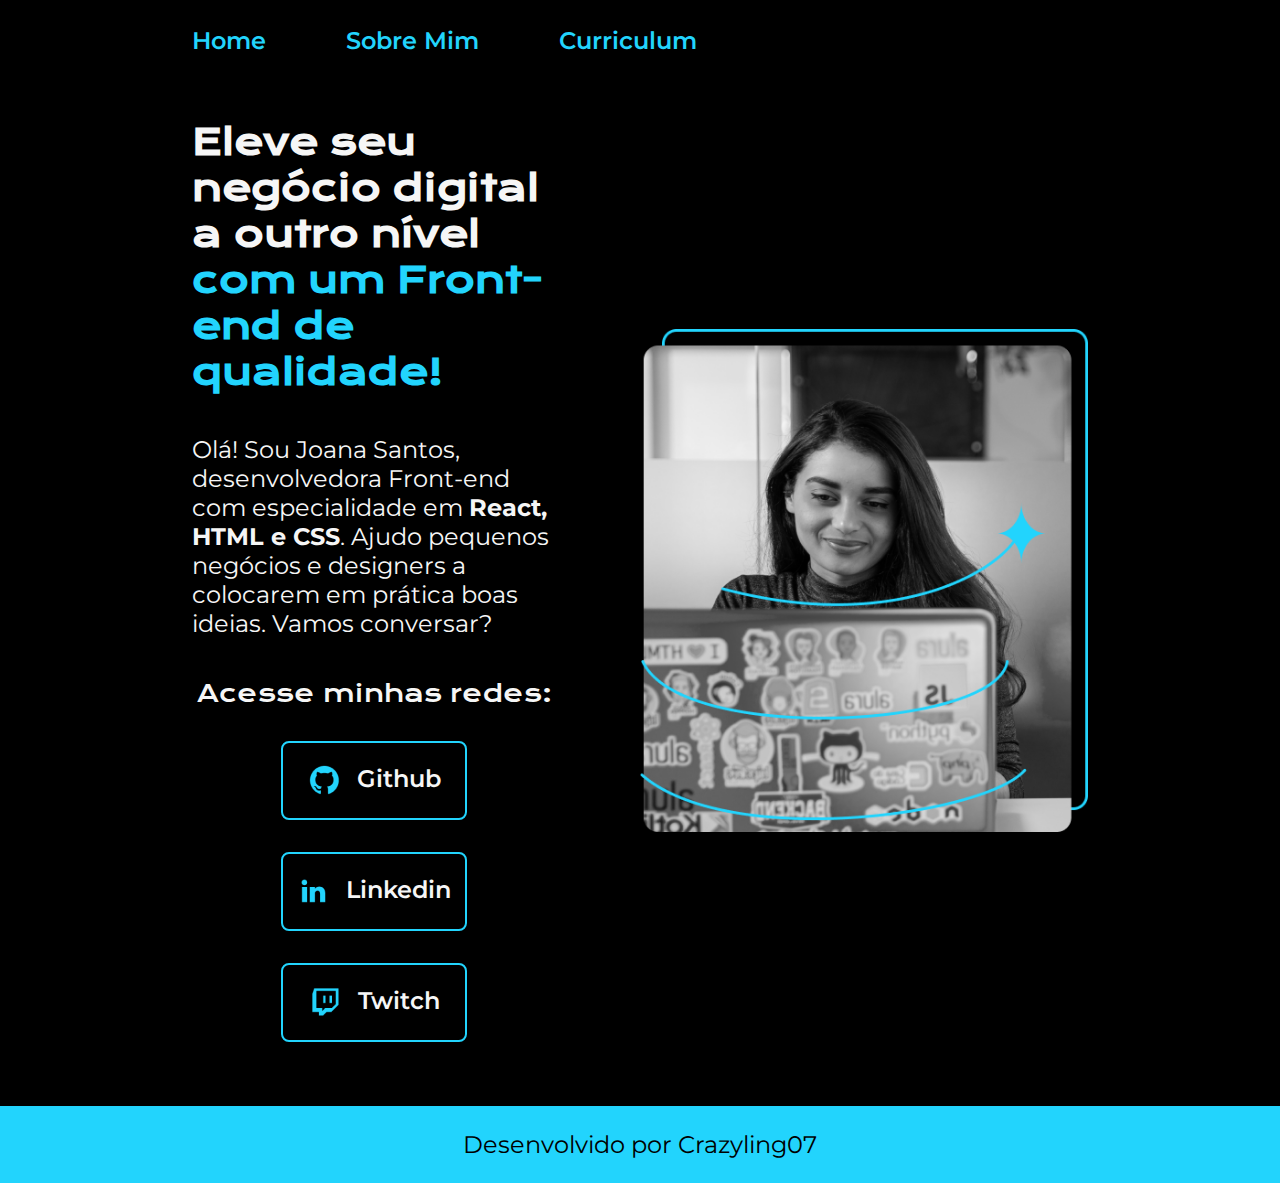
<file: index.html>
<!DOCTYPE html>

<html lang="pt-BR">

<head>

  <meta charset="UTF-8">
  <meta http-equiv="X-UA-Compatible" content="IE-edge">
  <meta name="viewport" content="width=device-width, initial-scale=1.0">

  <title>Portfolio de Jared 1.0</title>

  <link rel="stylesheet" href="./styles/style.css">

</head>

<body>

  <header class="cabecalho">

    <nav class="cabecalho__menu">

      <a class="cabecalho__menu__link" href="index.html">Home</a>

      <a class="cabecalho__menu__link" href="about.html">Sobre Mim</a>

      <a class="cabecalho__menu__link" href="curriculum.html">Curriculum</a>

    </nav>

  </header>

  <main class="apresentacao">

    <section class="apresentacao__conteudo">

      <h1 class="apresentacao__conteudo__titulo">Eleve seu negócio digital a outro nível <strong
          class="titulodestaque">com um Front-end de
          qualidade!</strong>
      </h1>

      <p class="apresentacao__conteudo__texto">Olá! Sou Joana Santos, desenvolvedora Front-end com
        especialidade em <strong class="primeiroparagrafo">React,
          HTML e CSS</strong>. Ajudo pequenos negócios
        e
        designers a colocarem em prática boas ideias. Vamos conversar?</p>
      <div class="apresentacao__links">

        <h2 class="apresentacao__conteudo__texto__links">Acesse minhas redes:</h2>

        <a class="apresentacao__links__nav" href="https://www.github.com/Crazyling07">
          <img src="./assets/github.png" alt="icone_github">
          Github
        </a>

        <a class="apresentacao__links__nav" href="https://linkedin.com/in/jared-clarckson-dev">
          <img src="./assets/linkedin.png" alt="icone_Linkedin">
          Linkedin
        </a>

        <a class="apresentacao__links__nav" href="https://twitch.tv/jared-clarckson-dev">
          <img src="./assets/twitch.png" alt="icone_twitch">
          Twitch
        </a>

      </div>

    </section>
    <img class="apresentacao__imagem" src="./assets/Imagem.png" alt="imagem garota dev titulo">


  </main>

  <footer class="rodape">Desenvolvido por Crazyling07</footer>

</body>

</html>
</file>
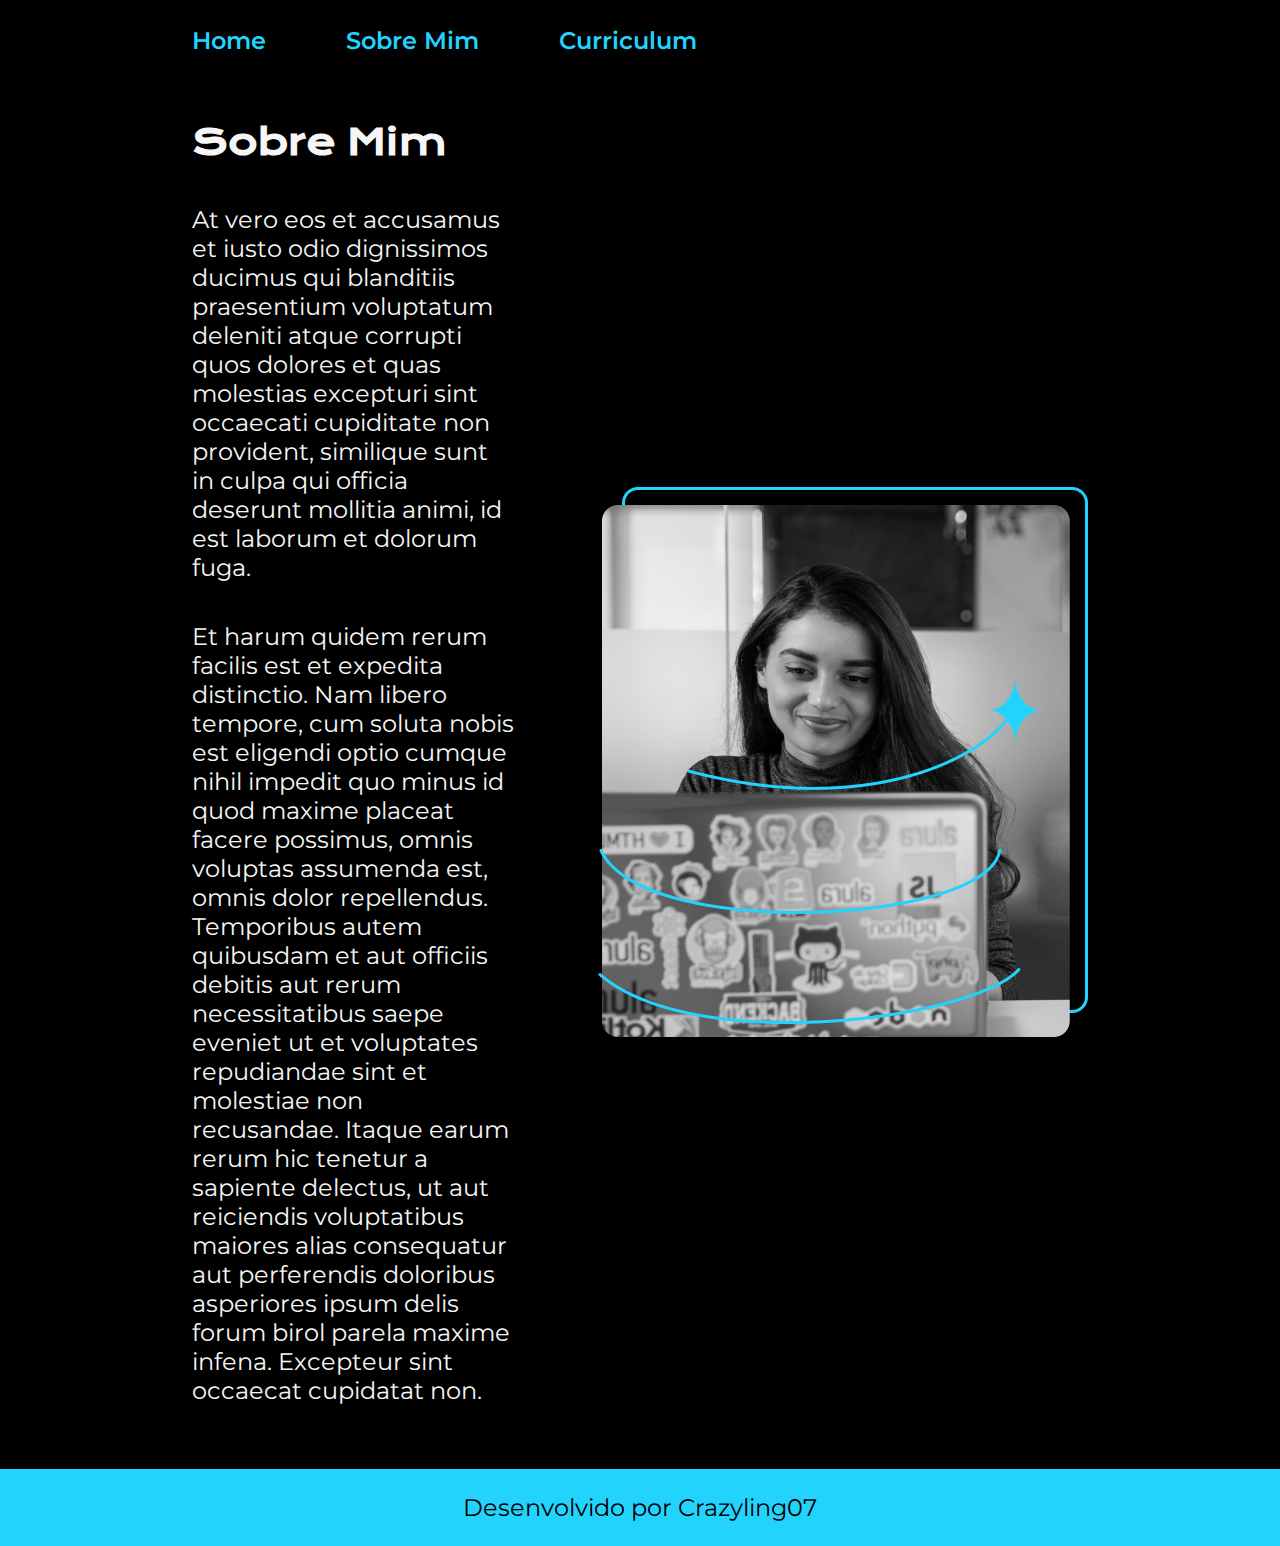
<file: about.html>
<!DOCTYPE html>
<html lang="pt-BR">

<head>
  <meta charset="UTF-8">
  <meta name="viewport" content="width=device-width, initial-scale=1.0">
  <meta http-equiv="X-UA-Compatible" content="IE-edge">
  <title>Sobre mim</title>

  <link rel="stylesheet" href="./styles/style.css">
</head>

<body>

  <header class="cabecalho">
    <nav class="cabecalho__menu">
      <a class="cabecalho__menu__link" href="index.html">Home</a>
      <a class="cabecalho__menu__link" href="about.html">Sobre Mim</a>
      <a class="cabecalho__menu__link" href="curriculum.html">Curriculum</a>
    </nav>
  </header>

  <main class="apresentacao">
    <section class="apresentacao__conteudo">
      <h1 class="apresentacao__conteudo__titulo">Sobre Mim</h1>
      <p class="apresentacao__conteudo__texto">At vero eos et accusamus et iusto odio dignissimos ducimus qui blanditiis
        praesentium voluptatum deleniti atque corrupti quos dolores et quas molestias excepturi sint occaecati
        cupiditate non provident, similique sunt in culpa qui officia deserunt mollitia animi, id est laborum et dolorum
        fuga.</p>
      <p class="apresentacao__conteudo__texto">Et harum quidem rerum facilis est et expedita distinctio. Nam libero
        tempore, cum soluta nobis est eligendi optio cumque nihil impedit quo minus id quod maxime placeat facere
        possimus, omnis voluptas assumenda est, omnis dolor repellendus. Temporibus autem quibusdam et aut officiis
        debitis aut rerum necessitatibus saepe eveniet ut et voluptates repudiandae sint et molestiae non recusandae.
        Itaque earum rerum hic tenetur a sapiente delectus, ut aut reiciendis voluptatibus maiores alias consequatur aut
        perferendis doloribus asperiores ipsum delis forum birol parela maxime infena. Excepteur sint occaecat cupidatat
        non.</p>
    </section>
    <img src="./assets/Imagem.png" alt="imagem garota dev titulo">

  </main>

  <footer class="rodape">Desenvolvido por Crazyling07</footer>

</body>

</html>
</file>
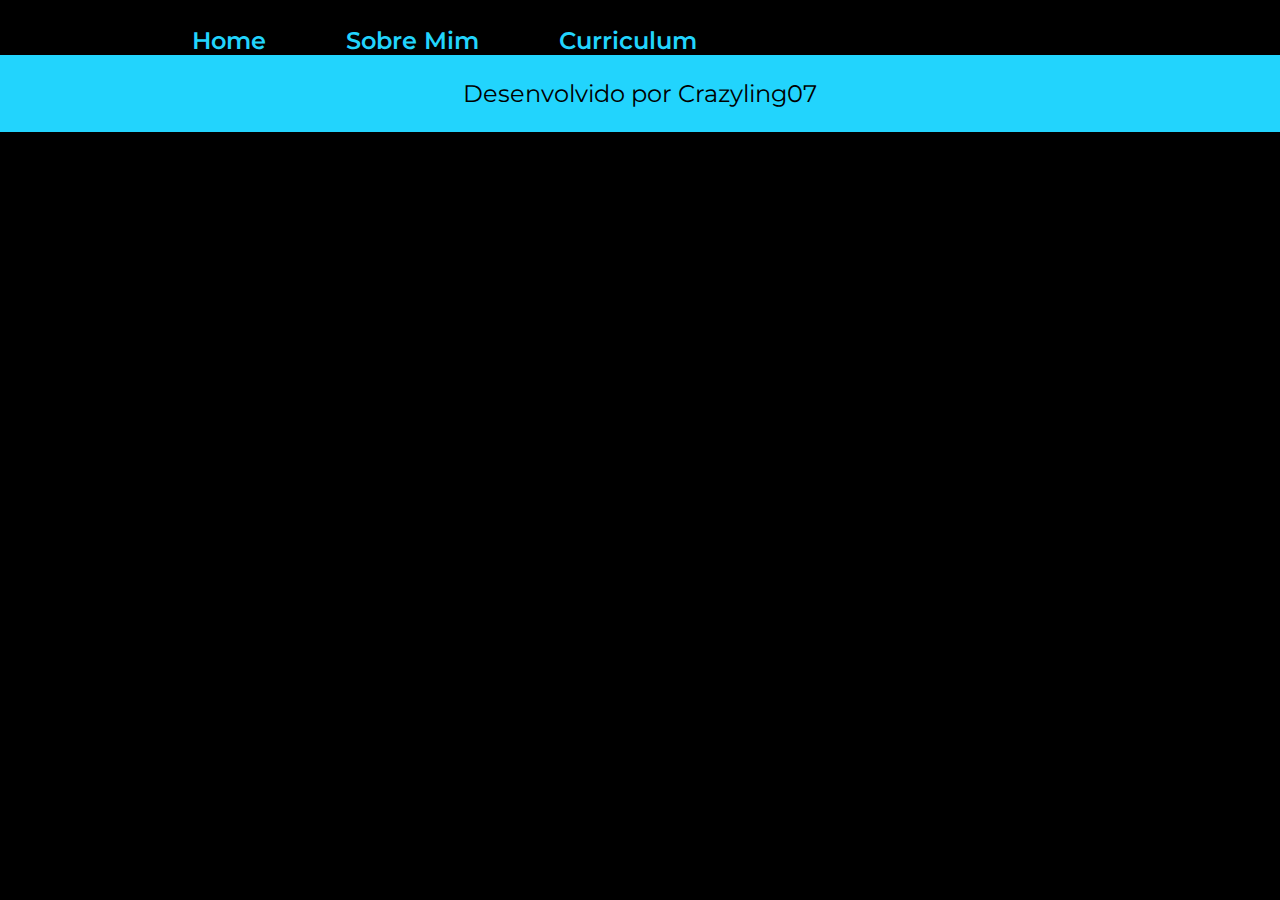
<file: curriculum.html>
<!DOCTYPE html>
<html lang="en">

<head>
  <meta charset="UTF-8">
  <meta http-equiv="X-UA-Compatible" content="IE-edge">
  <meta name="viewport" content="width=device-width, initial-scale=1.0">
  <title>Curriculum</title>
  <link rel="stylesheet" href="./styles/style.css">
</head>

<body>

  <header class="cabecalho">

    <nav class="cabecalho__menu">

      <a class="cabecalho__menu__link" href="index.html">Home</a>

      <a class="cabecalho__menu__link" href="about.html">Sobre Mim</a>

      <a class="cabecalho__menu__link" href="curriculum.html">Curriculum</a>

    </nav>

  </header>

  <main></main>



  <footer class="rodape">Desenvolvido por Crazyling07</footer>

</body>

</html>
</file>
<file: styles/style.css>
@import url('https://fonts.googleapis.com/css2?family=Krona+One&family=Montserrat:ital,wght@400;600&display=swap');

:root {
  --cor-primaria: #000000;
  --cor-secundaria: #f6f6f6;
  --cor-terciaria: #22D4FD;
  --cor-quartenaria: #272727;

}

* {
  margin: 0;
  padding: 0;
}

body {
  box-sizing: border-box;
  background-color: var(--cor-primaria);
  color: var(--cor-secundaria);
}

.cabecalho {
  padding: 2% 0% 0% 15%;
}

.cabecalho__menu {
  display: flex;
  gap: 80px;
}

.cabecalho__menu__link {
  font-size: 1.5rem;
  font-family: montserrat, sans-serif;
  font-weight: 600;
  color: var(--cor-terciaria);
  text-decoration: none;
}



.titulodestaque {
  color: var(--cor-terciaria);
}

.apresentacao {
  padding: 5% 15%;
  display: flex;
  align-items: center;
  justify-content: space-between;
  gap: 84px;
}

.apresentacao__conteudo {
  width: 50%;
  display: flex;
  flex-direction: column;
  gap: 40px;

}

.apresentacao__conteudo__titulo {
  font-size: 2.25rem;
  font-family: 'Krona One', sans-serif;
  ;
}

.apresentacao__conteudo__texto {
  font-size: 1.5rem;
  font-family: 'Montserrat', sans-serif;

}

.apresentacao__links {
  display: flex;
  justify-content: space-between;
  flex-direction: column;
  align-items: center;
  gap: 32px;
}

.apresentacao__links__nav {
  display: flex;
  justify-content: center;
  gap: 16px;
  border: 2px solid var(--cor-terciaria);
  color: var(--cor-secundaria);
  font-weight: 600;
  font-size: 1.5rem;
  font-family: 'Montserrat', sans-serif;
  width: 50%;
  text-align: center;
  border-radius: 8px;
  padding: 21.5px 0;
  text-decoration: none;
}

.apresentacao__conteudo__texto__links {
  font-size: 1.5rem;
  font-family: 'Krona One', sans-serif;
  font-weight: 400;
}

.apresentacao__links__nav:hover {

  background-color: var(--cor-quartenaria);
}

.apresentacao__imagem {
  width: 50%;
}

.rodape {
  color: var(--cor-primaria);
  background-color: var(--cor-terciaria);
  font-family: montserrat, sans-serif;
  font-size: 1.5rem;
  padding: 1.5rem;
  text-align: center;
}

@media (max-width: 1200px) {

  .cabecalho {
    padding: 10%;
  }

  .cabecalho__menu {
    justify-content: center;
  }

  .apresentacao {
    flex-direction: column-reverse;

  }

  .apresentacao__conteudo {
    width: auto;
  }

}
</file>
